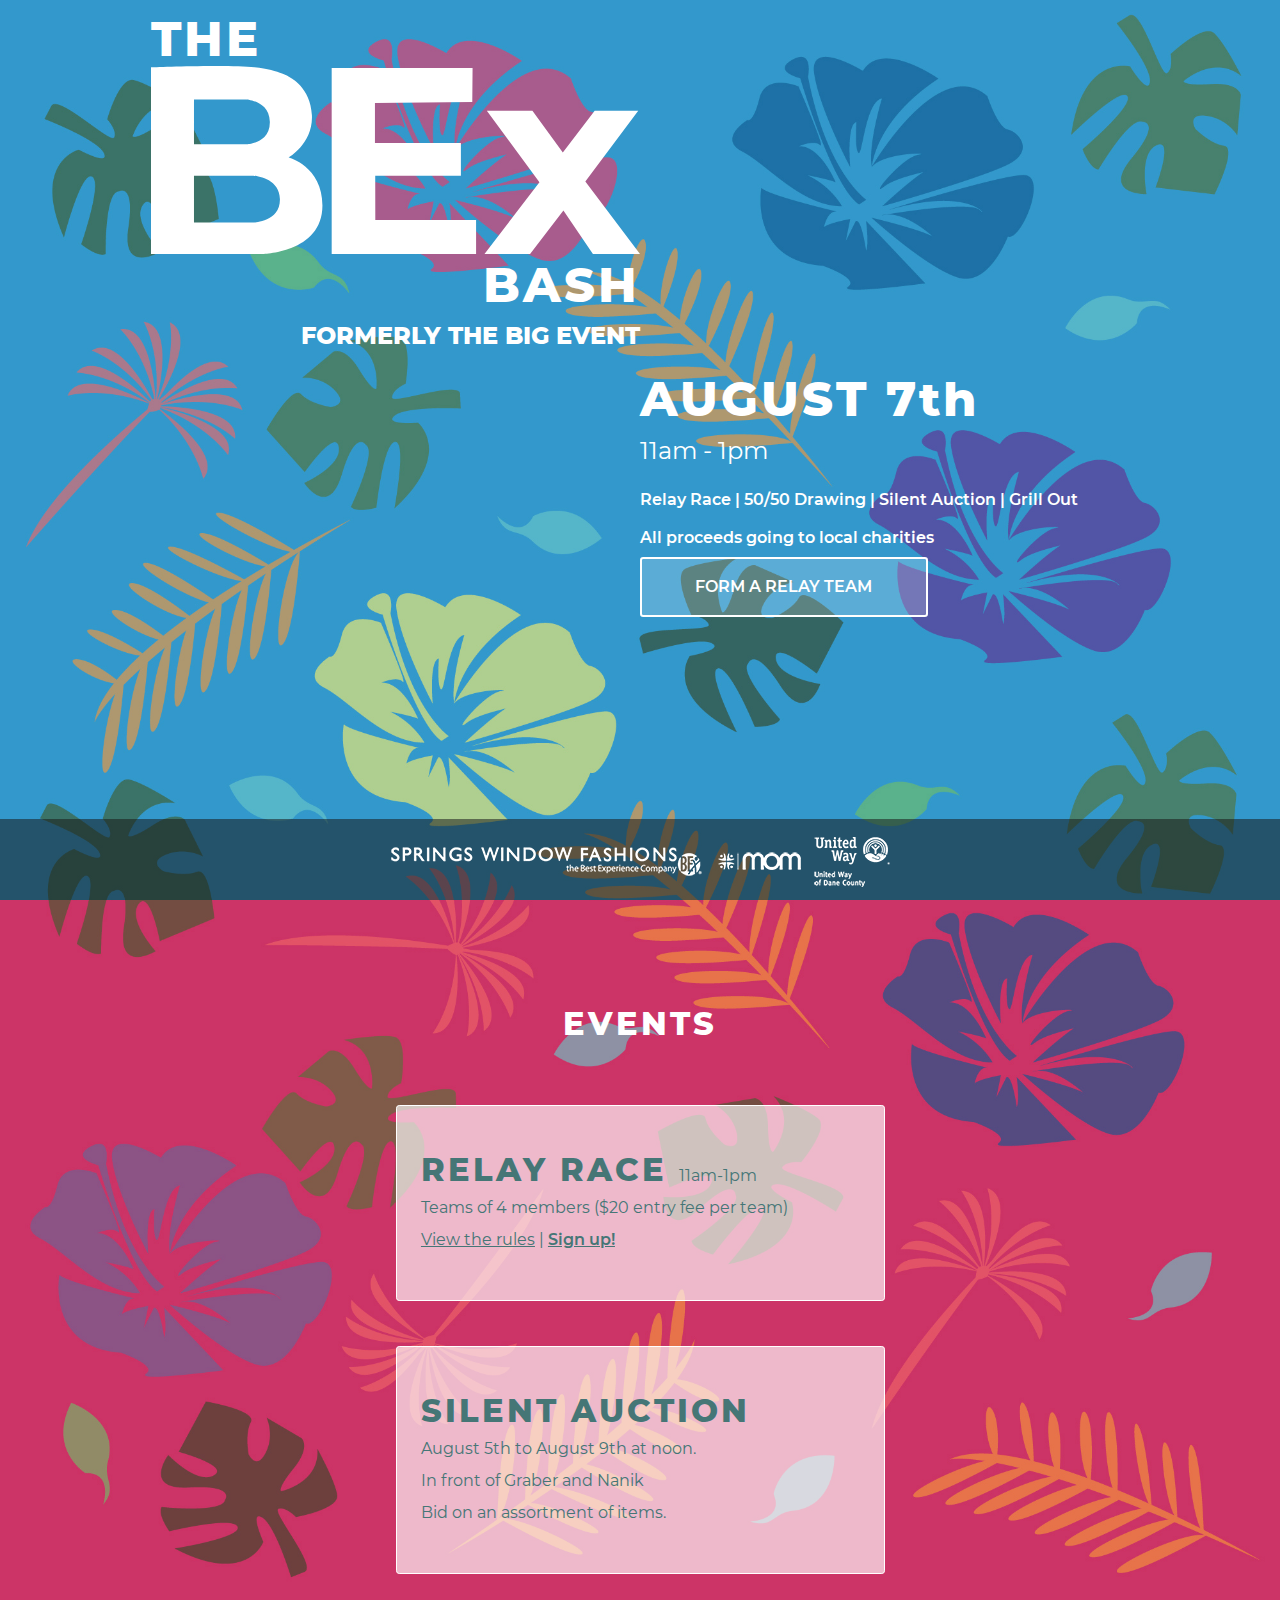
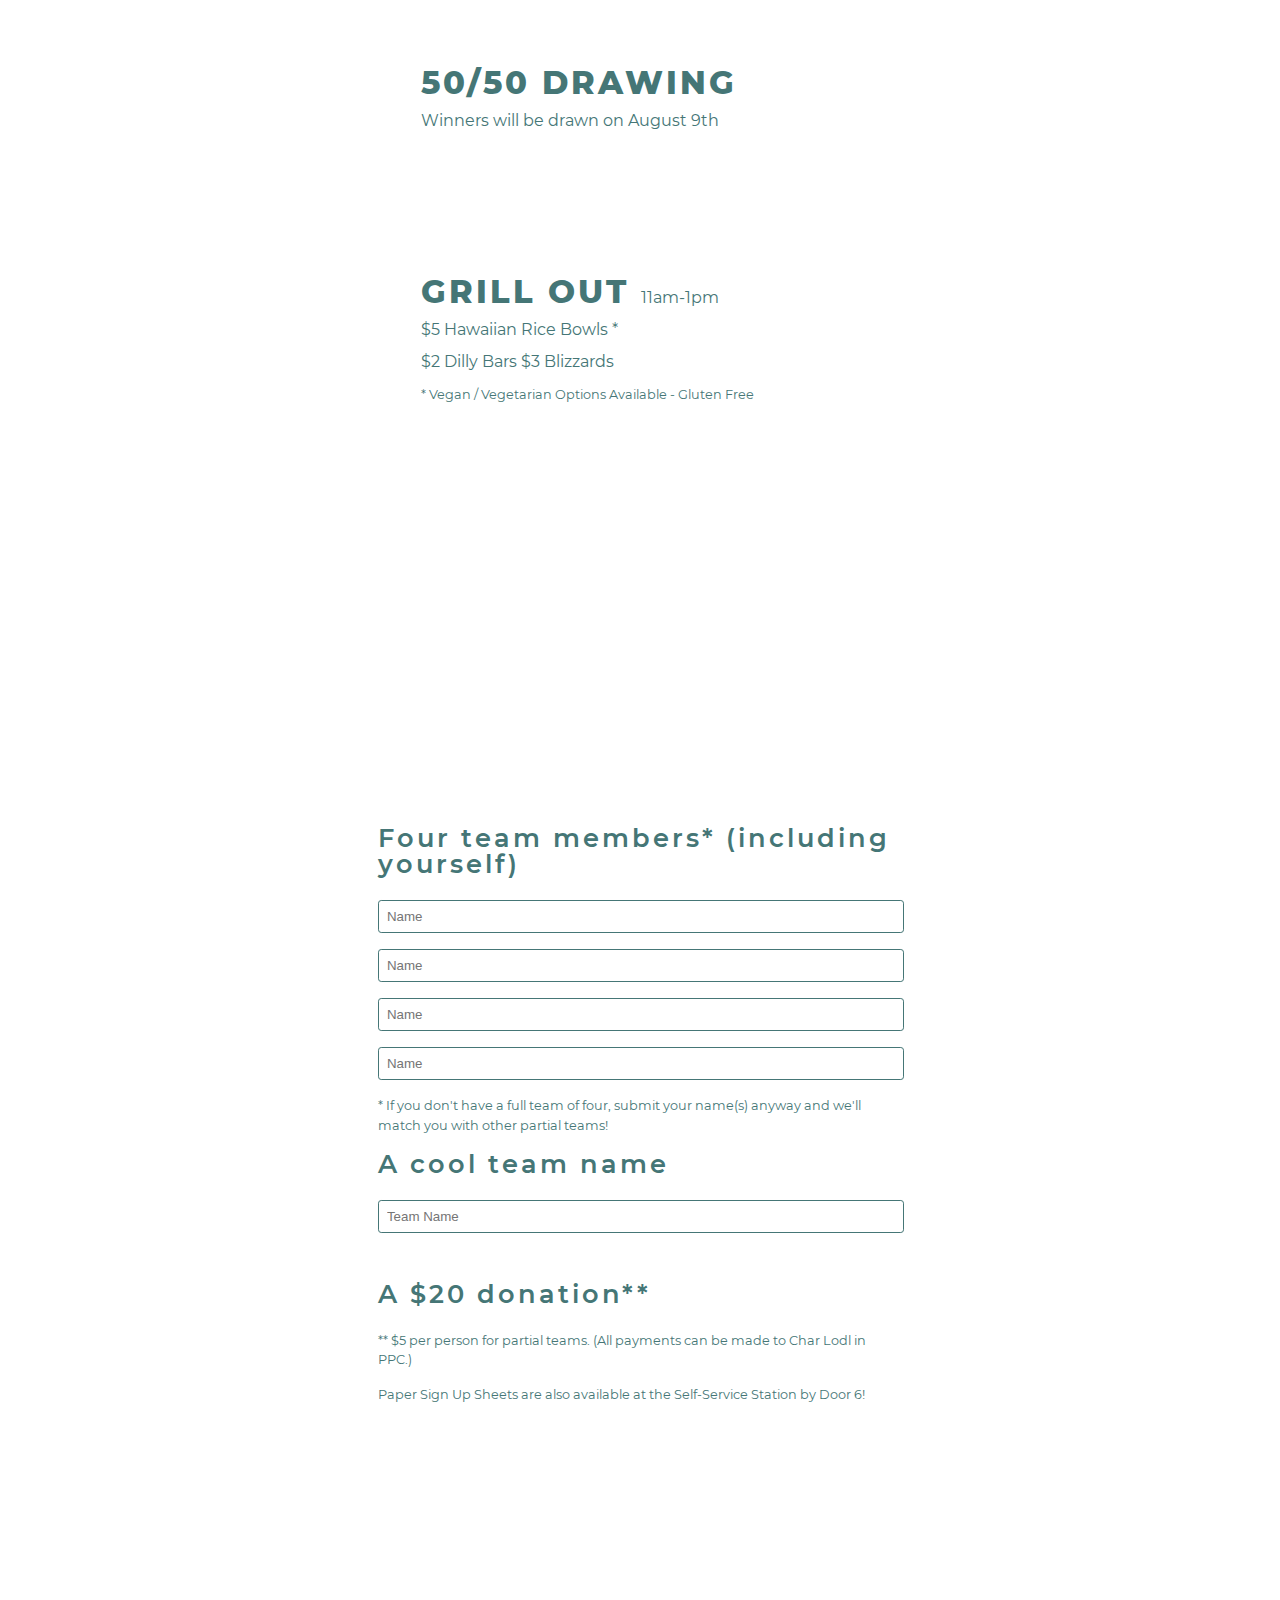
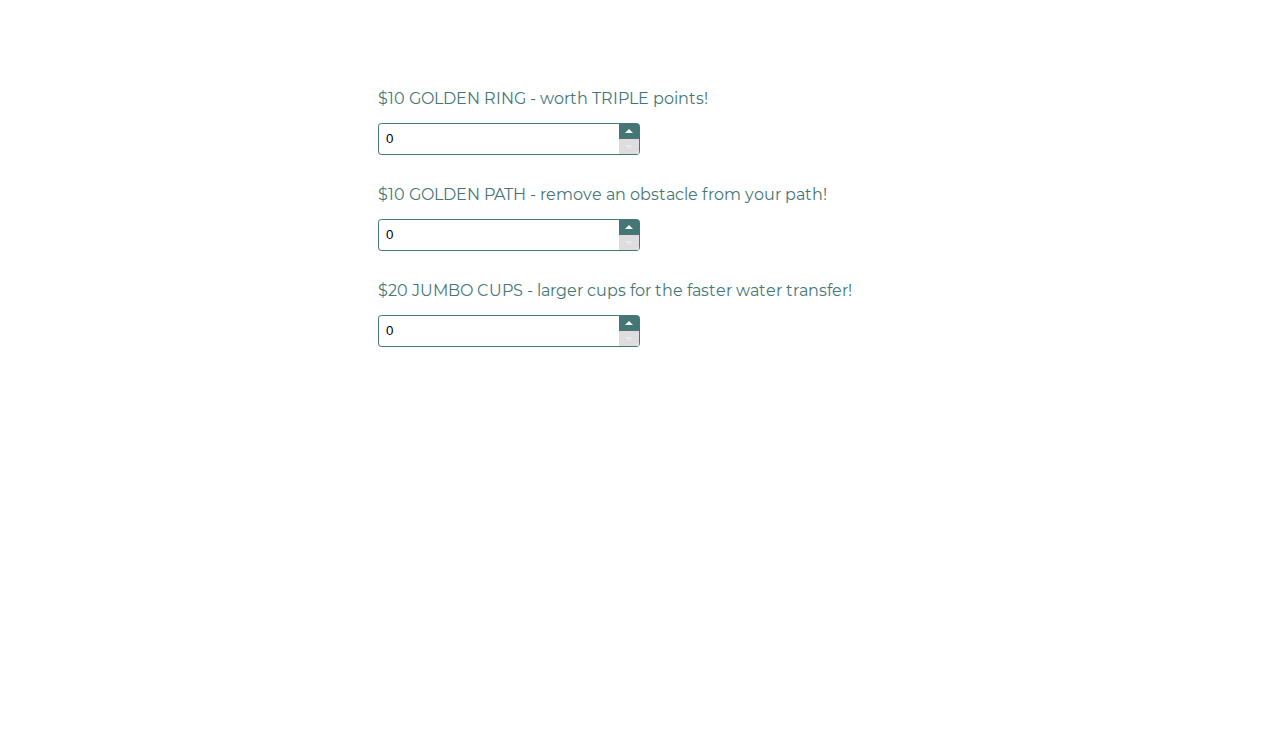
<file: index.html>
<!DOCTYPE html>
<html>
    <head>
        <meta http-equiv="X-UA-Compatible" content="IE=10" />
        <meta http-equiv="Content-Type" content="text/html; charset=UTF-8" />
        <meta name="viewport" content="width=device-width" />
        <title>BEx Bash 2019</title>
        <link rel="icon" href="icon.png" />
        <link href="css/reset.css" rel="stylesheet" type="text/css" />
        <link href="css/styles.css" rel="stylesheet" type="text/css" />
        <link href="css/jcf.css" rel="stylesheet" type="text/css" />
        <script type="text/javascript" src="js/jquery-2.2.4.min.js"></script>
        <script type="text/javascript" src="js/jquery.easing.1.3.js" ></script>
        <script type="text/javascript" src="js/jquery.mobile.custom.min.js"></script>
        <script type="text/javascript" src="js/jquery.scrollTo-1.4.2-min.js"></script>
        <script src="js/jcf.js"></script>
        <script src="js/jcf.button.js"></script>
		<script src="js/jcf.textarea.js"></script>
        <script src="js/jcf.number.js"></script>
		<script type="text/javascript" src="js/index.js"></script>
        <script>
            $(function() {
                jcf.replaceAll();
            });
        </script>

    </head>
    <body>
    	<div class="bar">
        	<div id="wrapper">
                <a id="springs" href="http://www.springswindowfashions.com/Pages/default.aspx" target="_blank"><img src="images/springs.png" alt="Springs Window Fashions"/></a>
                <a id="mom" href="http://www.springswindowfashions.com/Pages/default.aspx" target="_blank"><img src="images/mom.png" alt="Springs Window Fashions"/></a>
                <a id="united" href="http://www.springswindowfashions.com/Pages/default.aspx" target="_blank"><img src="images/unitedWay.png" alt="Springs Window Fashions"/></a>
           	 </div>
        </div>
        <section id="hero">
			<div class="container">
            	<div class="title">
                	<h1>THE <span class="hidden">BIG</span>
                	<img src="images/bigEvent.svg" alt="Big"/>
                    <span id="right">BASH</span></h1> <h4>FORMERLY THE BIG EVENT</h4>
                </div>
                <div class="info">
                	<h2>AUGUST 7th</h2>
                    <h3>11am - 1pm</h3>
                    <p>Relay Race | 50/50 Drawing | Silent Auction | Grill Out <br>All proceeds going to local charities</p>
                </div>
                <a class="glider" id="teamForm" href="#register">FORM A RELAY TEAM</a>
            </div>
        </section>


        <section id="info">
        	<div class="container">
                <h2>EVENTS</h2>
                <ul>
                    <li>RELAY RACE <span class="sub">11am-1pm<br>Teams of 4 members ($20 entry fee per team)<br><a href="RelayRules.pdf" target="_blank">View the rules</a> | <a class="glider" href="#register">Sign up!</a></span></li>
                    <li>SILENT AUCTION <br><span class="sub">August 5th to August 9th at noon.<br>In front of Graber and Nanik<br>Bid on an assortment of items.</span></li>
                    <li>50/50 DRAWING <br><span class="sub">Winners will be drawn on August 9th</span></li>
                    <li>GRILL OUT <span class="sub">11am-1pm<br>$5 Hawaiian Rice Bowls *<br>$2 Dilly Bars $3 Blizzards<br><span class="partialInstruct">* Vegan   / Vegetarian Options Available - Gluten Free</span></span></li>
                </ul>
        	</div>
        </section>

		<section id="register">
        	<div class="container">
                <form name="contact" method="POST" data-netlify="true" action="./success.html" id="signUpForm">
					<h2>To register for the relay, all you need is...</h2>

                    <section id="mandatory">
                        <h2 class="instruct">Four team members* (including yourself)</h2>
                        <p class="error partialInstruct hidden" id="noPeople">PLEASE ENTER AT LEAST ONE NAME</p>
                        <input  class="name" type="text" name="memberOne" spellcheck="false" placeholder="Name"/>
                        <input  class="name" type="text" name="memberTwo" spellcheck="false" placeholder="Name"/>
                        <input  class="name" type="text" name="memberThree" spellcheck="false" placeholder="Name"/>
                        <input  class="name" type="text" name="memberFour" spellcheck="false" placeholder="Name"/>
                        <p class="partialInstruct">* If you don't have a full team of four, submit your name(s) anyway and we'll match you with other partial teams!</p>

                        <h2 class="instruct">A cool team name</h2>
                        <p class="error partialInstruct hidden" id="noName">IT DOESN'T HAVE TO BE THAT COOL...BUT YOU DO NEED A NAME</p>
                        <input  type="text" id="nameSet" name="teamName" spellcheck="false" placeholder="Team Name"/>

                        <h2 class="instruct">A $20 donation** </h2>
                        <p class="partialInstruct">** $5 per person for partial teams. (All payments can be made to Char Lodl in PPC.)</p>
                        <p id="paperSheets" class="partialInstruct">Paper Sign Up Sheets are also available at the Self-Service Station by Door 6!</p>
                    </section>


                    <h2>Donate a little extra to receive bonuses?</h2>
                    <section id="addOns">
                        <label><span class="block">$10 GOLDEN RING - worth TRIPLE points!</span><input type="number" value="0" max="2" min="0" name="goldenBag"/></label>
                        <label><span class="block">$10 GOLDEN PATH - remove an obstacle from your path!</span><input type="number" value="0" max="2" min="0" name="goldenLine"/></label>
                        <label><span class="block">$20 JUMBO CUPS - larger cups for the faster water transfer!</span><input type="number" value="0" max="1" min="0" name="goldenSpoon"/></label>
                    </section>

                    <button class="button" type="submit">Submit</button>
                    <p id="successMsg" class="partialInstruct hidden">THANKS FOR SUBMITTING YOUR TEAM!<br>Please bring your payment to Char Lodl before the games begin!</p>

                </form>

            </div>
        </section>

        <section id="segment">Please direct any questions to Char Lodl</section>
        <section id="footer"></section>

        <script type="text/javascript" src="js/custom_behaviors.js"></script>
    </body>
</html>
</file>
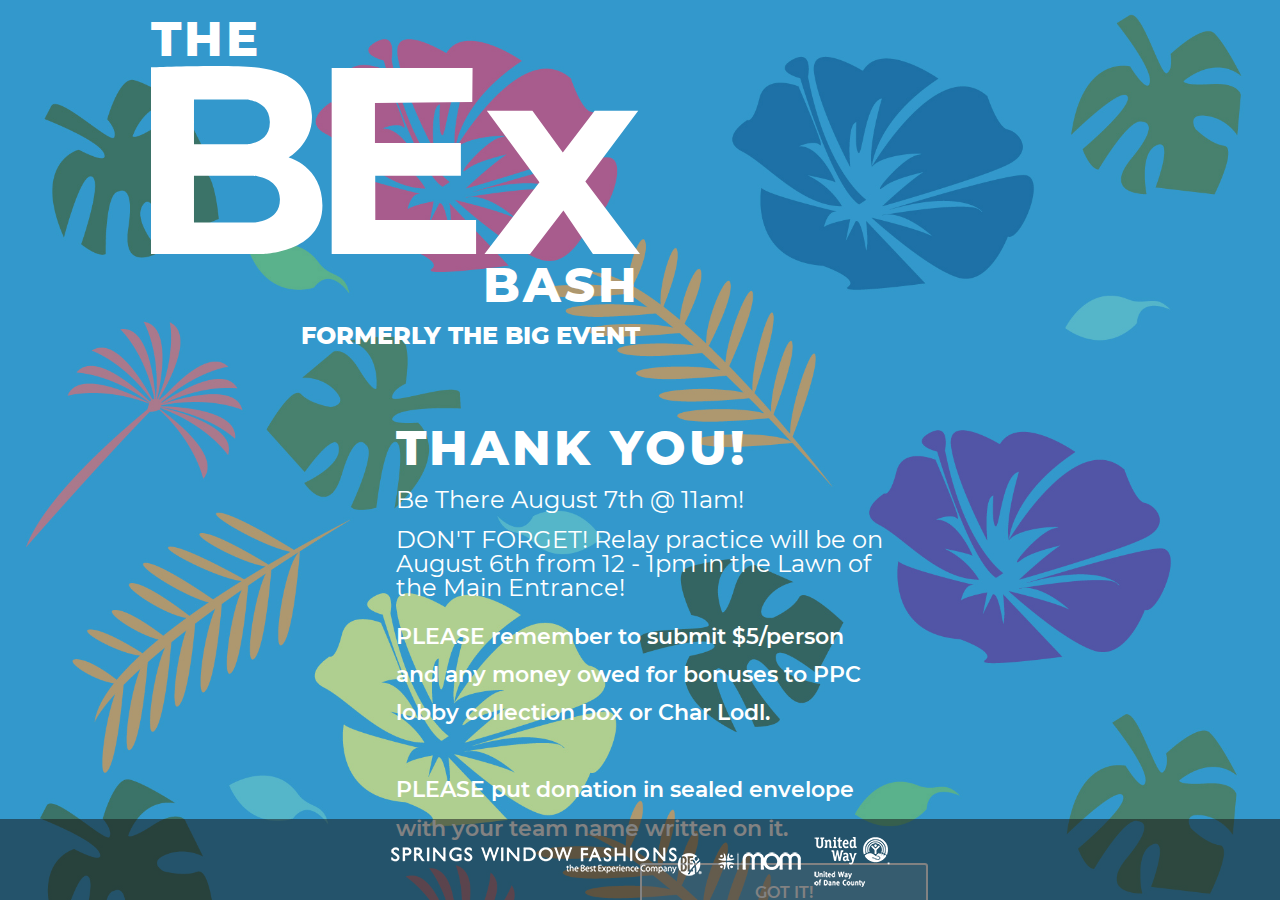
<file: success.html>
<!DOCTYPE html>
<html>
    <head>
        <meta http-equiv="X-UA-Compatible" content="IE=9" />
        <meta http-equiv="Content-Type" content="text/html; charset=UTF-8" />
        <meta name="viewport" content="width=device-width" />
        <title>Big Event 2018</title>
        <link rel="icon" href="icon.png" />
        <link href="css/reset.css" rel="stylesheet" type="text/css" />
        <link href="css/styles.css" rel="stylesheet" type="text/css" />
        <link href="css/jcf.css" rel="stylesheet" type="text/css" />
        <script type="text/javascript" src="js/jquery-2.2.4.min.js"></script>
        <script type="text/javascript" src="js/jquery.easing.1.3.js" ></script>
        <script type="text/javascript" src="js/jquery.mobile.custom.min.js"></script>
        <script type="text/javascript" src="js/jquery.scrollTo-1.4.2-min.js"></script>
        <script src="js/jcf.js"></script>
        <script src="js/jcf.button.js"></script>
		<script src="js/jcf.textarea.js"></script>
        <script src="js/jcf.number.js"></script>
		<script type="text/javascript" src="js/index.js"></script>
        <script>
            $(function() {
                jcf.replaceAll();
            });
        </script>

    </head>
    <body>
    	<div class="bar">
        	<div id="wrapper">
                <a id="springs" href="http://www.springswindowfashions.com/Pages/default.aspx" target="_blank"><img src="images/springs.png" alt="Springs Window Fashions"/></a>
                <a id="mom" href="http://www.springswindowfashions.com/Pages/default.aspx" target="_blank"><img src="images/mom.png" alt="Springs Window Fashions"/></a>
                <a id="united" href="http://www.springswindowfashions.com/Pages/default.aspx" target="_blank"><img src="images/unitedWay.png" alt="Springs Window Fashions"/></a>
           	 </div>
        </div>
        <section id="hero">
			<div class="container">
            	<div class="title">
                	<h1>THE <span class="hidden">BIG</span>
                	<img src="images/bigEvent.svg" alt="Big"/>
                    <span id="right">BASH</span></h1> <h4>FORMERLY THE BIG EVENT</h4>
                </div>
                <div class="info success-info">
                	<h2>THANK YOU!</h2>
                    <h3>Be There August 7th @ 11am!</h3><br>
                    <h3>DON'T FORGET! Relay practice will be on August 6th from 12 - 1pm in the Lawn of the Main Entrance!</h3>
                    <p>PLEASE remember to submit $5/person and any money owed for bonuses to PPC lobby collection box or Char Lodl.<br><br>PLEASE put donation in sealed envelope with your team name written on it.</p>
                </div>
                <a class="glider success-glider" id="teamForm" href="./index.html">GOT IT!</a>
            </div>
        </section>
</file>
<file: css/styles.css>
/*FONTS*/
@font-face {
    font-family: 'montserrat';
    src: url('../fonts/Montserrat-Italic.woff') format('woff'),
         url('../fonts/Montserrat-Italic.woff2') format('woff2');
    font-weight: normal;
    font-style: italic;
}

@font-face {
	font-family: 'montserrat';
    src: url('../fonts/Montserrat-Extrabold.woff') format('woff'),
         url('../fonts/Montserrat-Extrabold.woff2') format('woff2');
    font-weight: 900;
    font-style: normal;
}

@font-face {
    font-family: 'montserrat';
    src: url('../fonts/Montserrat-Light.woff') format('woff'),
         url('../fonts/Montserrat-Light.woff2') format('woff2');
    font-weight: 100;
    font-style: normal;
}

@font-face {
    font-family: 'montserrat';
    src: url('../fonts/Montserrat-LightItalic.woff') format('woff'),
         url('../fonts/Montserrat-LightItalic.woff2') format('woff2');
    font-weight: 100;
    font-style: italic;
}

@font-face {
    font-family: 'montserrat';
    src: url('../fonts/Montserrat-MediumItalic.woff') format('woff'),
         url('../fonts/Montserrat-MediumItalic.woff2') format('woff2');
    font-weight: bold;
    font-style: italic;
}

@font-face {
    font-family: 'montserrat';
    src: url('../fonts/Montserrat-Regular.woff') format('woff'),
         url('../fonts/Montserrat-Regular.woff2') format('woff2');
    font-weight: normal;
    font-style: normal;
}

@font-face {
    font-family: 'montserrat';
    src: url('../fonts/Montserrat-SemiBold.woff') format('woff'),
         url('../fonts/Montserrat-SemiBold.woff2') format('woff2');
    font-weight: 600;
    font-style: normal;
}
/*END OF FONTS*/


.container{
	margin-left:auto;
	margin-right:auto;
}

#signUpForm, #info .container {
	padding-top: 5vh;
	padding-left: 10%;
	padding-right: 10%;
	padding-bottom: 6rem;
}

#register, #teams {
	position: relative;
}

table {
	width: 100%;
	font-family: 'montserrat';
}

td {
  border: 1px solid #00BDED;
  border-collapse:collapse;
  padding-top: .5rem;
	padding-bottom: .5rem;
}

.break {
	border: none;
	height: .1rem;
}

th {
	background-color: #00BDED;
	color: #FFFFFF;
	text-align: left;
	padding-left: .5rem;
	font-weight: bold;
	border: 1px solid #00BDED;
	padding-top: .5rem;
	padding-bottom: .5rem;
}

input {
	display: block;
	width: calc(100% - 1rem);
	border: 1px solid rgba(69, 118, 118, 1);
	padding: .5rem;
	border-radius: .2rem;
	margin-bottom: 1rem;
}

.block {
	display: block;
	font-family: 'montserrat';
	color: rgba(69, 118, 118, 1);
	margin-bottom: 1rem;
}

input[type="submit"] {
	width: 50%;
	margin-top: 2rem;
	margin-left: 25%;
	display: block;
	font-size: 16px;
}

.partialInstruct {
	color: rgba(69, 118, 118, 1);
	font-size: .8rem;
	line-height: 1.2rem;
	margin-bottom: 1rem;
}

#paperSheets {
	width: 100%;
}

#nameSet {
	margin-bottom: 3rem;
}

td {
  padding: 5px;
}

.hidden {
	display: none;
}

h1, h2, h3, p {
	font-family: 'montserrat';
}

h4{
	font-family: 'montserrat';
	font-size: 24px;
	text-align: right;
	font-weight: 900;
	color: #fff;
}

#info h2 {
	margin-bottom: 4rem;
	width: 50%;
	font-size: 2rem;
}

#register h2 {
	margin-bottom: 1.5rem;
}

.instruct {
	text-align: left;
	font-weight: 600;
	font-size: 1.6rem !important;
	color: rgba(69, 118, 118, 1);
	line-height: 1.6rem;
}

.error {
	margin-bottom: .5rem !important;
	color: #ed006c;
	font-weight: bold;
}

#successMsg {
	color: #60c2c5;
	font-weight: bold;
}

.bar {
	width: 100%;
	background-color: rgba(24, 24, 24, 0.541);
	position: fixed;
	bottom: 0;
	margin-bottom: 0%;
	height: 7vh;
	z-index: 20;
	padding-top: 2vh;
	-webkit-transition: margin-bottom 500ms;
	-moz-transition: margin-bottom 500ms;
	-o-transition: margin-bottom 500ms;
	transition: margin-bottom 500ms;
}

.scrolled {
	margin-bottom: -20%;
	-webkit-transition: margin-bottom 500ms;
	-moz-transition: margin-bottom 500ms;
	-o-transition: margin-bottom 500ms;
	transition: margin-bottom 500ms;
}

.bar a {
	display: inline-block;
}

.bar #wrapper {
	width: 100%;
	display: flex;
    flex-wrap: nowrap;
    flex-direction: row;
	justify-content: center;
}

#wrapper img {
	width: 100%;
}

#hero {
	height: 100vh;
	background-repeat:no-repeat;
	background-attachment: fixed;
	background-size:cover;
	position: relative;
}

#info, #register, #segment, #footer {
	background-repeat:no-repeat;
	background-attachment: fixed;
	background-size:cover;
}

.title {
	padding-top: 10vh;
	width: 50%;
	margin-bottom: 5%;
}

.title img {
	width: 100%;
	opacity: 1;
	-webkit-transition: opacity 800ms;
	-moz-transition: opacity 800ms;
	-o-transition: opacity 800ms;
	transition: opacity 800ms;
}

.title img:hover, h2:hover {
	opacity: .7;
	-webkit-transition: opacity 800ms;
	-moz-transition: opacity 800ms;
	-o-transition: opacity 800ms;
	transition: opacity 800ms;
}

.info {
	width: 50%;
	margin-left: 50%;
}

.success-info {
	width: 50%;
	margin-left: 25%;
  margin-top: 8%;
  margin-bottom: 15px;
}

h1, h2{
	font-weight: 900;
	text-align: left;
}

h1, h2, h3 {
	color: #fff;
}

h1, h2 {
	font-size: 48px;
	margin-bottom: .8rem;
	letter-spacing: 3px;
	opacity: 1;
	-webkit-transition: opacity 800ms;
	-moz-transition: opacity 800ms;
	-o-transition: opacity 800ms;
	transition: opacity 800ms;
}

h3 {
	font-size: 24px;
}

#right {
	display: block;
	width: 100%;
	text-align: right;
}

.info p {
	margin-top: 2vh;
	font-size: 16px;
	font-weight: 600;
	line-height: 2.4rem;
	color: #FFFFFF;
}

.success-info p {
	margin-top: 2vh;
	font-size: 22px;
	font-weight: 600;
	line-height: 2.4rem;
	color: #FFFFFF;
}

#hero .glider {
	display: block;
	bottom: 0;
	margin-bottom: 15vh;
	margin-top: 5vh;
	border: 2px solid #FFFFFF;
	background-color: rgba(255, 255, 255, .2);
	padding: 2%;
	border-radius: .2rem;
	color: #FFFFFF;
	font-family: 'montserrat';
	font-weight: 600;
	font-size: 16px;
	text-align: center;
	text-decoration: none;
	-webkit-transition: background-color 200ms, color 800ms;
	-moz-transition: background-color 200ms, color 800ms;
	-o-transition: background-color 200ms, color 800ms;
	transition: background-color 200ms, color 800ms;
}

#hero .glider:hover {
	text-decoration: none;
	background-color: #FFFFFF;
	color: rgb(69, 118, 118);
	-webkit-transition: background-color 200ms, color 200ms;
	-moz-transition: background-color 200ms, color 200ms;
	-o-transition: background-color 200ms, color 200ms;
	transition: background-color 200ms, color 200ms;
}

#register .glider {
	display: block;
	bottom: 0;
	margin-bottom: 2vh;
	border: 1px solid rgb(69, 118, 118);
	background-color: rgba(69, 118, 118, 0);
	padding: 2%;
	width: 46%;
	margin-left: 25%;
	border-radius: .2rem;
	color: rgb(69, 118, 118);
	font-family: 'montserrat';
	font-weight: 600;
	font-size: 16px;
	text-align: center;
	text-decoration: none;
	-webkit-transition: background-color 200ms, color 800ms;
	-moz-transition: background-color 200ms, color 800ms;
	-o-transition: background-color 200ms, color 800ms;
	transition: background-color 200ms, color 800ms;
}

#register .glider:hover {
	text-decoration: none;
	background-color: rgba(69, 118, 118, 1);
	color: #FFFFFF;
	-webkit-transition: background-color 200ms, color 200ms;
	-moz-transition: background-color 200ms, color 200ms;
	-o-transition: background-color 200ms, color 200ms;
	transition: background-color 200ms, color 200ms;
}

#info li {
	color: rgb(69, 118, 118);
	border: 1.5px solid #FFFFFF;
}

ul {
	width: 50%;
	margin-left: 25%;
}

#info h2 {
	text-align: center;
	margin-left: 25%;
	margin-top: 4rem;
}

li {
	font-family: 'montserrat';
	font-weight: 900;
	letter-spacing: 3px;
	font-size: 2rem;
	background-color: rgba(255, 255, 255, .66);
	border-radius: .2rem;
	padding-left: 5%;
	padding-right: 5%;
	padding-top: 10%;
	padding-bottom: 10%;
	margin-bottom: 5vh;
	-webkit-transition: background-color 800ms;
	-moz-transition: background-color 800ms;
	-o-transition: background-color 800ms;
	transition: background-color 800ms;
}

li:hover {
	background-color: rgba(255, 255, 255, 1);
	-webkit-transition: background-color 200ms;
	-moz-transition: background-color 200ms;
	-o-transition: background-color 200ms;
	transition: background-color 200ms;
}

li .sub {
	font-weight: normal;
	font-size: 1rem;
	letter-spacing: normal;
}

li a {
	color: rgb(69, 118, 118);
	text-decoration: underline;
}

li .glider {
	font-weight: 600;
}

#mandatory, #addOns {
	background-color: #fff;
	padding-bottom: 2rem;
	border-radius: .5rem;
	padding-right: 16.5%;
	padding-left: 16.5%;
	padding-top: 4rem;
	margin-bottom: 6vh;
}

#segment, #footer {
	width: 100%;
	font-family: 'montserrat';
	text-align: center;
	font-size: 1rem;
	height: 5vh;
}

#segment {
	color: #fff;
	line-height: 5vh;
}

#segment a {
	color: #fff;
}

/* MOBILE STYLES ////////////////////////////////////////////////////////////////////////////////////////////////*/
@media only screen and (max-width: 767px){
	.container, .glider{
		width:87.5%; /* 280 pixels at a 320 pixel screen width (iPhone 3 / 4 / 5) */
	}

	.big {
		font-size: 14vh;
	}

	input[type="submit"] {
		width: 50%;
	}

	#signUpForm, #info .container {
		padding-left: 0;
		padding-right: 0;
	}

	#info .container {
		padding-top: 2vh;
	}

	#hero, #footer {
		background-image: url(../images/BG_small.jpg);
	}

	#info, #segment {
		background-image: url(../images/info_small.jpg);
	}

	#register {
		background-image: url(../images/register_small.jpg);
	}

	.title {
		padding-top: 5%;
		width: 100%;
	}

	.info {
		width: 100%;
		margin-left: 0;
	}

	.info p {
		font-size: 12px;
		line-height: 24px;
	}

	.info h2 {
		font-size: 24px;
	}

  #hero .success-glider{
    margin-left: 32%;
  }

	#hero .glider {
		position: absolute;
		padding: 5%;
		width: 50%;
		margin-left: 12.5%;
		margin-bottom: 13vh;
	}

	.bar #wrapper {
		width: 90%;
		padding-left: 5%;
		padding-right: 5%;
	}

	ul {
		width: 90%;
		margin-left: 5%;
	}

	#info h2 {
		width: 90%;
		margin-left: 5%;
	}

	#signUpForm h2, .instruct {
		width: 100%;
	}

	.partialInstruct {
		width: 100%;
	}

	#mandatory, #addOns {
		padding-left: 2rem;
		padding-right: 2rem;
	}
}

@media only screen and (max-width: 767px) and (max-height: 600px) {
	#hero .glider {
		width: 80%;
		padding: 3%;
		margin-left: auto;
		margin-right: auto;
	}
}

@media only screen and (max-width: 767px) and (min-height: 650px) {
	#hero .glider {
		margin-bottom: 20vh;
	}
}

.button{
  cursor: pointer;
  -webkit-transition: background-color 200ms, color 800ms;
	-moz-transition: background-color 200ms, color 800ms;
	-o-transition: background-color 200ms, color 800ms;
	transition: background-color 200ms, color 800ms;
}

.button:hover{
  text-decoration: none;
	background-color: #FFFFFF;
	color: rgb(69, 118, 118);
	-webkit-transition: background-color 200ms, color 200ms;
	-moz-transition: background-color 200ms, color 200ms;
	-o-transition: background-color 200ms, color 200ms;
	transition: background-color 200ms, color 200ms;
}

/* TABLET STYLES ////////////////////////////////////////////////////////////////////////////////////////////////*/
@media only screen and (min-width: 768px) and (max-width: 1023px){
	.container, .glider{
		width:93.75%; /* 720 pixels at a 768 pixel screen width (iPads) */
	}

	#hero, #footer {
		background-image: url(../images/BG_large.jpg);
	}

	#info, #segment {
		background-image: url(../images/info_large.jpg);
	}

	#register {
		background-image: url(../images/register_large.jpg);
	}

	.title {
		margin-left: 10%;
		width: 40%;
	}

	#hero .glider {
		position: absolute;
		bottom: 5rem;
		padding: 1rem;
		width: 40%;
		margin-left: 47%;
	}

	ul {
		width: 50%;
		margin-left: 25%;
	}
}

@media only screen and (min-width: 768px) and (max-width: 1023px) and (max-height: 745px) {
	.title {
		margin-left: 10%;
		width: 40%;
		margin-bottom: 0;
	}

	.info p {
		line-height: 1.2rem;
	}

	#hero .glider {
		top: 0;
		bottom: 0rem;
		margin-bottom: 0;
	}
}

@media only screen and (min-width: 768px) and (max-width: 1023px) and (min-height: 769px) and (max-height: 900px) {
	.title {
		padding-top: 5vh;
		margin-bottom: 0;
	}
}

@media only screen and (min-width: 768px) and (max-width: 1023px) and (min-height: 1024px) {
	.title {
		width: 45%;
		margin-left: 5%;
	}
}

/* DESKTOP STYLES ////////////////////////////////////////////////////////////////////////////////////////////////*/
@media only screen and (min-width: 1024px){
	.container, .glider{
		/*width:95.5%;*/
		width:978px;
	}

	#hero, #footer {
		background-image: url(../images/BG_large.jpg);
	}

	#info, #segment {
		background-image: url(../images/info_large.jpg);
	}

	#register {
		background-image: url(../images/register_large.jpg);
	}

	.title {
		padding-top: 2vh;
		margin-bottom: 3%;
	}

	#hero .glider {
		width: 25%;
		margin-left: 50%;
		margin-top: 0;
	}
}

@media only screen and (min-width: 1024px) and (max-height: 800px) {
	.title {
		padding-top: 2vh;
		margin-bottom: 0;
	}

	.info p {
		line-height: 1.6rem;
	}

	#hero .glider {
		margin-top: 2vh;
	}
}
</file>
<file: css/jcf.css>
/* radio */
.jcf-radio {
	vertical-align: middle;
	display: inline-block;
	position: relative;
	overflow: hidden;
	cursor: default;
	background: #fff;
	border: 1px solid #777;
	border-radius: 9px;
	margin: 0 3px 0 0;
	height: 16px;
	width: 16px;
}

.jcf-number .jcf-real-element {
	width: 100%;
}
.jcf-radio span{
	display:none;
	position:absolute;
	top:3px;
	left:3px;
	right:3px;
	bottom:3px;
	background:#777;
	border-radius:100%;
}
.jcf-radio input[type="radio"] {
	position: absolute;
	height: 100%;
	width: 100%;
	border: 0;
	margin: 0;
	left: 0;
	top: 0;
}
.jcf-radio.jcf-checked span {display:block;}

/* checkbox */
.jcf-checkbox {
	vertical-align: middle;
	display: inline-block;
	position: relative;
	overflow: hidden;
	cursor: default;
	background: #fff;
	border: 1px solid #777;
	margin: 0 3px 0 0;
	height: 16px;
	width: 16px;
}
.jcf-checkbox span{
	position:absolute;
	display:none;
	height:4px;
	width:8px;
	top:50%;
	left:50%;
	margin:-7px 0 0 -6px;
	border:3px solid #777;
	border-width:0 0 3px 3px;
	-moz-transform: rotate(-45deg);
	-ms-transform: rotate(-45deg);
	-webkit-transform: rotate(-45deg);
	transform: rotate(-45deg);
	-ms-filter: "progid:DXImageTransform.Microsoft.Matrix(M11=0.7071067811865483, M12=0.7071067811865467, M21=-0.7071067811865467, M22=0.7071067811865483, SizingMethod='auto expand')";
}
:root .jcf-checkbox span {margin:-4px 0 0 -5px;}
.jcf-checkbox input[type="checkbox"] {
	position: absolute;
	width: 100%;
	height: 100%;
	border: 0;
	margin: 0;
	left: 0;
	top: 0;
}
.jcf-checkbox.jcf-checked span{display:block;}

/* button */
.jcf-button {
	display: block;
    overflow: hidden;
    width: 50%;
    margin-left: calc(25% - 2rem);
    text-align: center;
    background-image: url(../images/BG_small.jpg);
    background-attachment: fixed;
    background-position: top;
    padding: 2rem;
    border-radius: 2%;
    color: #FFFFFF;
    font-family: 'montserrat';
    font-weight: 900;
    font-size: 36px;
}
.jcf-button .jcf-real-element {
	position: absolute;
	width: 50%;
	min-height: 100%;
	min-width: 100%;
	outline: none;
	opacity: 0;
	padding: 0;
	margin: 0;
	border: 0;
	bottom: 0;
	right: 0;
	left: 0;
	top: 0;
}

/* file */
.jcf-file {
	display: inline-block;
	white-space: nowrap;
	position: relative;
	overflow: hidden;
	background: #fff;
}
.jcf-file .jcf-real-element {
	position: absolute;
	font-size: 200px;
	height: 200px;
	margin: 0;
	right: 0;
	top: 0;
}
.jcf-file .jcf-fake-input {
	display: inline-block;
	text-overflow:ellipsis;
	white-space: nowrap;
	vertical-align: top;
	overflow: hidden;
	border: 1px solid #777;
	padding: 0 8px;
	font-size: 13px;
	line-height: 28px;
	height: 28px;
	width: 125px;
}
.jcf-file .jcf-upload-button {
	display: inline-block;
	vertical-align: top;
	white-space: nowrap;
	overflow: hidden;
	border: 1px solid #777;
	margin: 0 0 0 -1px;
	padding: 0 10px;
	line-height: 28px;
	height: 28px;
}

/* scrollbars */
.jcf-scrollable-wrapper {
	box-sizing: content-box;
	position: relative;
}
.jcf-scrollbar-vertical {
	position: absolute;
	cursor: default;
	background: #e3e3e3;
	width: 14px;
	bottom: 0;
	right: 0;
	top: 0;
}
.jcf-scrollbar-vertical .jcf-scrollbar-dec,
.jcf-scrollbar-vertical .jcf-scrollbar-inc {
	background: #bbb;
	height: 14px;
	width: 14px;
	left: 0;
	top: 0;
}
.jcf-scrollbar-vertical .jcf-scrollbar-inc {
	top: auto;
	bottom: 0;
}
.jcf-scrollbar-vertical .jcf-scrollbar-handle {
	background: #888;
	height: 1px;
	width: 14px;
}
.jcf-scrollbar-horizontal {
	position: absolute;
	background: #e3e3e3;
	right: auto;
	top: auto;
	left: 0;
	bottom: 0;
	width: 1px;
	height: 14px;
}
.jcf-scrollbar-horizontal .jcf-scrollbar-dec,
.jcf-scrollbar-horizontal .jcf-scrollbar-inc {
	display: inline-block;
	vertical-align: top;
	overflow: hidden;
	background: #bbb;
	height: 14px;
	width: 14px;
}
.jcf-scrollbar-horizontal .jcf-scrollbar-inc {
	left: auto;
	right: 0;
}
.jcf-scrollbar-horizontal .jcf-scrollbar-slider {
	display: inline-block;
	position: relative;
	height: 14px;
}
.jcf-scrollbar-horizontal .jcf-scrollbar-handle {
	position: absolute;
	background: #888;
	height: 14px;
}
.jcf-scrollbar.jcf-inactive .jcf-scrollbar-handle {
	visibility: hidden;
}
.jcf-scrollbar.jcf-inactive .jcf-scrollbar-dec, 
.jcf-scrollbar.jcf-inactive .jcf-scrollbar-inc {
	background: #e3e3e3;
}

/* select */
.jcf-select {
	display: inline-block;
	vertical-align: top;
	position: relative;
	border: 1px solid #777;
	background: #fff;
	margin: 0 0 12px;
	min-width: 150px;
	height: 26px;
}
.jcf-select select {
	z-index: 1;
	left: 0;
	top: 0;
}
.jcf-select .jcf-select-text {
	text-overflow:ellipsis;
	white-space: nowrap;
	overflow: hidden;
	cursor: default;
	display: block;
	font-size: 13px;
	line-height: 26px;
	margin: 0 35px 0 8px;
}
.jcf-select .jcf-select-opener {
	position: absolute;
	text-align: center;
	background: #aaa;
	width: 26px;
	bottom: 0;
	right: 0;
	top: 0;
}
body > .jcf-select-drop {
	position: absolute;
	margin: -1px 0 0;
	z-index: 9999;
}
body > .jcf-select-drop.jcf-drop-flipped {
	margin: 1px 0 0;
}
.jcf-select .jcf-select-drop {
	position: absolute;
	margin-top: 0px;
	z-index: 9999;
	top: 100%;
	left: -1px;
	right: -1px;
}
.jcf-select .jcf-drop-flipped {
	bottom: 100%;
	top: auto;
}
.jcf-select.jcf-compact-multiple {
	max-width: 220px;
}
.jcf-select.jcf-compact-multiple .jcf-select-opener:before {
	display: inline-block;
	padding-top: 2px;
	content: '...';
}
.jcf-select-drop .jcf-select-drop-content {
	border: 1px solid #f00;
}
.jcf-select-drop.jcf-compact-multiple .jcf-hover {
	background: none;
}
.jcf-select-drop.jcf-compact-multiple .jcf-selected {
	background: #e6e6e6;
	color: #000;
}
.jcf-select-drop.jcf-compact-multiple .jcf-selected:before {
	display: inline-block;
	content: '';
	height:4px;
	width:8px;
	margin:-7px 5px 0 -3px;
	border:3px solid #777;
	border-width:0 0 3px 3px;
	-moz-transform: rotate(-45deg);
	-ms-transform: rotate(-45deg);
	-webkit-transform: rotate(-45deg);
	transform: rotate(-45deg);
	-ms-filter: "progid:DXImageTransform.Microsoft.Matrix(M11=0.7071067811865483, M12=0.7071067811865467, M21=-0.7071067811865467, M22=0.7071067811865483, SizingMethod='auto expand')";
}

/* multiple select styles */
.jcf-list-box {
	overflow: hidden;
	display: inline-block;
	border: 1px solid #b8c3c9;
	min-width: 200px;
	margin: 0 15px;
}
/* select options styles */
.jcf-list {
	display: inline-block;
	vertical-align: top;
	position: relative;
	background: #fff;
	line-height: 14px;
	font-size: 12px;
	width: 100%;
}
.jcf-list .jcf-list-content {
	vertical-align: top;
	display: inline-block;
	overflow: auto;
	width: 100%;
}
.jcf-list ul {
	list-style: none;
	padding: 0;
	margin: 0;
}
.jcf-list ul li {
	overflow: hidden;
	display: block;
}
.jcf-list .jcf-overflow {
	overflow: auto;
}
.jcf-list .jcf-option {
	white-space: nowrap;
	overflow: hidden;
	cursor: default;
	display: block;
	padding: 5px 9px;
	color: #656565;
	min-height: 14px;
	height: 1%;
}
.jcf-list .jcf-disabled {
	background: #fff !important;
	color: #aaa !important;
}
.jcf-select-drop .jcf-hover,
.jcf-list-box .jcf-selected {
	background: #e6e6e6;
	color: #000;
}
.jcf-list .jcf-optgroup-caption {
	white-space: nowrap;
	font-weight: bold;
	display: block;
	padding: 5px 9px;
	cursor: default;
	color: #000;
}
.jcf-list .jcf-optgroup .jcf-option {
	padding-left: 30px;
}

/* other styles */
.jcf-textarea {
	border: 1px solid #b8c3c9;
	box-sizing: content-box;
	display: inline-block;
	position: relative;
}
.jcf-textarea .jcf-scrollbar-horizontal {
	display: none;
	height: 0;
}
.jcf-textarea textarea {
	padding: 8px 10px;
	border: none;
	margin: 0;
}
.jcf-textarea .jcf-resize {
	position: absolute;
	text-align: center;
	cursor: se-resize;
	background: #e3e3e3;
	font-weight: bold;
	line-height: 15px;
	text-indent: 1px;
	font-size: 12px;
	height: 15px;
	width: 14px;
	bottom: 0;
	right: 0;
}
.jcf-textarea .jcf-resize:before {
	border: 1px solid #000;
	border-width: 0 1px 1px 0;
	display: block;
	margin: 4px 0 0 3px;
	width: 6px;
	height: 6px;
	content: '';
}

/* number input */
.jcf-number {
	display: inline-block;
	position: relative;
	height: 32px;
	width: 50%;
	margin-bottom: 2rem;
}

@media only screen and (max-width: 767px){
	.jcf-number {
		width: 100%;
	}
}

.jcf-number input {-moz-appearance: textfield;}
.jcf-number input::-webkit-inner-spin-button,
.jcf-number input::-webkit-outer-spin-button {-webkit-appearance: none;}
.jcf-number input {
	-webkit-box-sizing: border-box;
	-moz-box-sizing: border-box;
	box-sizing: border-box;
	border: 1px solid rgba(69, 118, 118, 1);
	width: 50%;
	padding: 3px 27px 3px 7px;
	margin: 0;
	height: 100%;
}
.jcf-number .jcf-btn-dec,
.jcf-number .jcf-btn-inc {
	position: absolute;
	background: rgba(69, 118, 118, 1);
	width: 20px;
	height: 15px;
	right: 1px;
	top: 1px;
}
.jcf-number .jcf-btn-dec {
	top: auto;
	bottom: 1px;
}
.jcf-number .jcf-btn-dec:hover,
.jcf-number .jcf-btn-inc:hover {
	background: #cccb8b;
}
.jcf-number.jcf-disabled .jcf-btn-dec:hover,
.jcf-number.jcf-disabled .jcf-btn-inc:hover {
	background: #aaa;
}
.jcf-number .jcf-btn-dec:before,
.jcf-number .jcf-btn-inc:before {
	position: absolute;
	content: '';
	width: 0;
	height: 0;
	top: 50%;
	left: 50%;
	margin: -6px 0 0 -4px;
	border: 4px solid #aaa;
	border-color: transparent transparent #fff transparent;
}
.jcf-number .jcf-btn-dec:before {
	margin: -1px 0 0 -4px;
	border-color: #fff transparent transparent transparent;	
}
.jcf-number.jcf-disabled .jcf-btn-dec:before,
.jcf-number.jcf-disabled .jcf-btn-inc:before,
.jcf-number .jcf-btn-dec.jcf-disabled:before,
.jcf-number .jcf-btn-inc.jcf-disabled:before {
	opacity: 0.3;
}
.jcf-number.jcf-disabled input {
	background: #ddd;
}

/* range input */
.jcf-range {
	display: inline-block;
	min-width: 200px;
	margin: 0 10px;
	width: 130px;
}
.jcf-range .jcf-range-track {
	margin: 0 20px 0 0;
	position: relative;
	display: block;
	height: 10px;
}
.jcf-range .jcf-range-wrapper {
	position: relative;
	background: #e5e5e5;
	border-radius: 5px;
	display: block;
	margin: 5px 0;
}
.jcf-range.jcf-vertical {
	min-width: 0;
	width: auto;
}
.jcf-range.jcf-vertical .jcf-range-wrapper {
	margin: 0;
	width: 10px;
	height: auto;
	padding: 20px 0 0;
}
.jcf-range.jcf-vertical .jcf-range-track {
	height: 180px;
	width: 10px;
}
.jcf-range.jcf-vertical .jcf-range-handle {
	left: -5px;
	top: auto;
}
.jcf-range .jcf-range-display-wrapper {
	position: absolute;
	min-height: 10px;
	min-width: 10px;
	left: 10px;
	right: 10px;
}
.jcf-range .jcf-range-display {
	border-radius: 5px;
	position: absolute;
	background: #888;
	width: 10px;
	height: 10px;
}
.jcf-range .jcf-range-display.jcf-range-min {
	margin: 0 0 0 -10px;
	padding: 0 0 0 10px;
}
.jcf-range .jcf-range-display.jcf-range-max {
	margin: 0 -10px 0 0;
	padding: 0 10px 0 0;
}
.jcf-range.jcf-vertical .jcf-range-display-wrapper {
	left: auto;
	right: auto;
	top: 10px;
	bottom: 10px;
}
.jcf-range.jcf-vertical .jcf-range-display.jcf-range-min {
	margin: 0 0 -10px;
	padding: 0 0 10px;
}
.jcf-range.jcf-vertical .jcf-range-display.jcf-range-max {
	margin: -10px 0 0;
	padding: 10px 0 0;
}

.jcf-range .jcf-range-handle {
	position: absolute;
	background: #aaa;
	border-radius: 19px;
	width: 19px;
	height: 19px;
	margin: -4px 0 0;
	z-index: 1;
	top: 0;
	left: 0;
}
.jcf-range .jcf-range-mark {
	position: absolute;
	overflow: hidden;
	background: #000;
	width: 1px;
	height: 3px;
	top: -7px;
	margin: 0 0 0 9px;
}
.jcf-range.jcf-vertical .jcf-range-mark {
	margin: 0 0 9px;
	left: 14px;
	top: auto;
	width: 3px;
	height: 1px;
}
.jcf-range .jcf-active-handle {
	z-index: 2;
}
.jcf-range.jcf-focus .jcf-active-handle {
	border: 1px solid #f00;
	margin: -5px 0 0 -1px;
}
.jcf-range.jcf-disabled {
	background: none !important;
	opacity: 0.3;
}

/* common styles */
.jcf-disabled {background: #ddd !important;}
.jcf-focus, .jcf-focus * {border-color: #f00 !important;}
</file>
